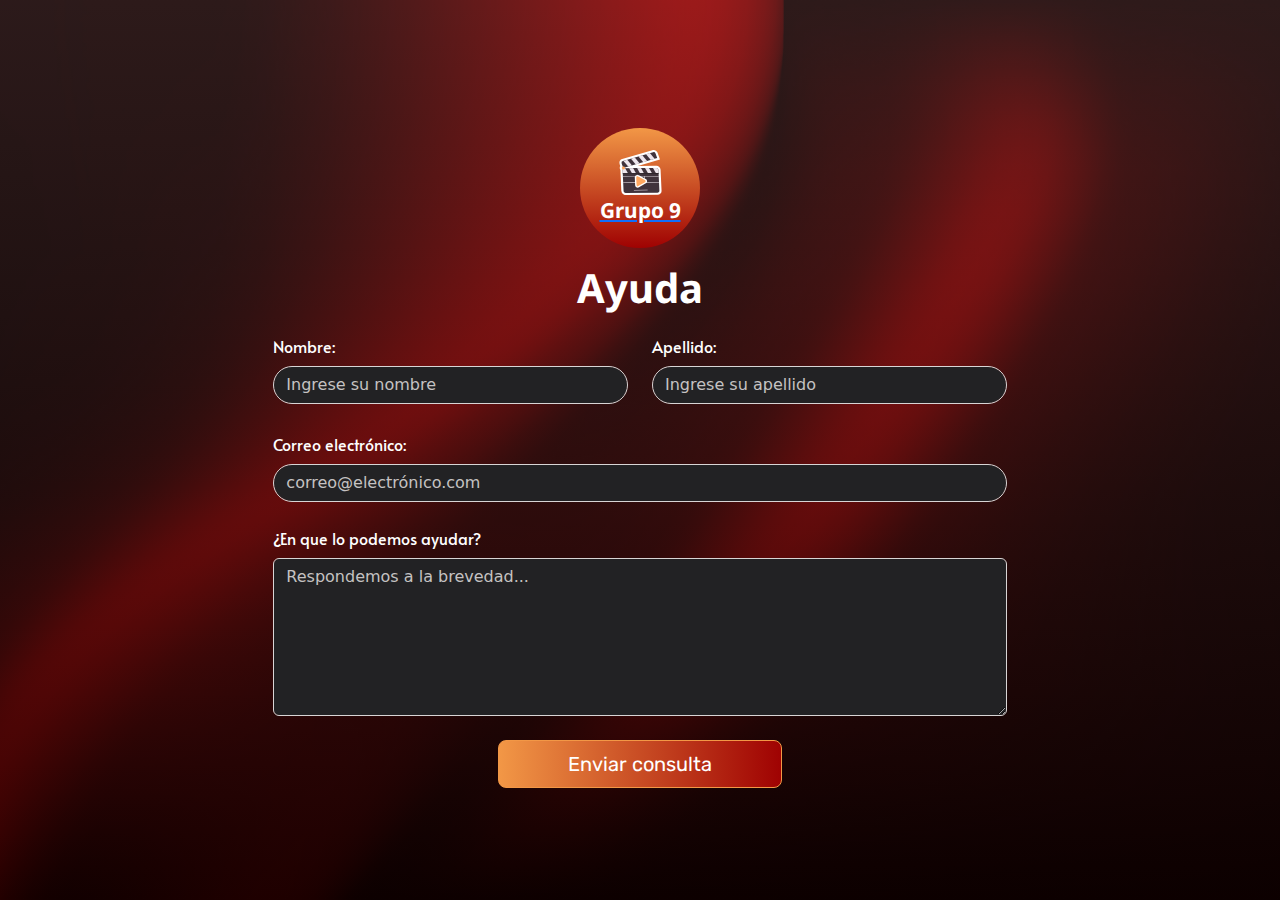
<file: ayuda.html>
<!DOCTYPE html>
<html lang="es">

<head>
    <meta charset="UTF-8">
    <meta name="viewport" content="width=device-width, initial-scale=1.0">
    <title>Ayuda</title>
    <link rel="icon" href="imagenes/logo.svg">
    <!-- Bootstrap -->
    <link href="https://cdn.jsdelivr.net/npm/bootstrap@5.3.3/dist/css/bootstrap.min.css" rel="stylesheet"
        integrity="sha384-QWTKZyjpPEjISv5WaRU9OFeRpok6YctnYmDr5pNlyT2bRjXh0JMhjY6hW+ALEwIH" crossorigin="anonymous">

    <!-- CSS propio-->
    <link rel="stylesheet" href="styles.css">
    <!-- Fonts -->
    <link rel="preconnect" href="https://fonts.googleapis.com">
    <link rel="preconnect" href="https://fonts.gstatic.com" crossorigin>
    <link href="https://fonts.googleapis.com/css2?family=Lilita+One&display=swap" rel="stylesheet">

    <link rel="preconnect" href="https://fonts.googleapis.com">
    <link rel="preconnect" href="https://fonts.gstatic.com" crossorigin>
    <link href="https://fonts.googleapis.com/css2?family=Alata&family=Alice&family=Lilita+One&display=swap"
        rel="stylesheet">

    <link rel="preconnect" href="https://fonts.googleapis.com">
    <link rel="preconnect" href="https://fonts.gstatic.com" crossorigin>
    <link
        href="https://fonts.googleapis.com/css2?family=Alata&family=Alice&family=Lilita+One&family=Yeseva+One&display=swap"
        rel="stylesheet">

</head>

<body class="fondo">
    <main>
        <section class="fondo">
            <div class="container-logo mt-3">
                <a href="index.html">
                    <img src="imagenes/logo.svg" alt="Logo">
                    <span class="home noto-font-bold">Grupo 9</span>
                </a>
            </div>

            <div class="content-form ps-2 pe-2 mt-3">
                <h1 class="text-center noto-font-bold">Ayuda</h1>
                <!--Formulario -->
                <div class="container">
                    <form class="needs-validation" novalidate>
                        <div class="row justify-content-center">
                            <div class="form-group col-sm-4 pb-4 pt-1">
                                <label for="firstName" class="form-label">Nombre:</label>
                                <input type="text" class="form-control" id="firstName" placeholder="Ingrese su nombre"
                                    value="" required>
                                <div class="invalid-feedback ">
                                    ¡Ingrese su nombre!
                                </div>
                            </div>
                            <div class="form-group col-sm-4 pb-4 pt-1">
                                <label for="lastName" class="form-label">Apellido:</label>
                                <input type="text" class="form-control" id="lastName" placeholder="Ingrese su apellido"
                                    value="" required>
                                <div class="invalid-feedback">
                                    ¡Ingrese su apellido!
                                </div>
                            </div>

                            <div class="form-group col-sm-8 pb-4 pt-1">
                                <label for="email" class="form-label">Correo electrónico:</label>
                                <input type="email" class="form-control" id="email"
                                    placeholder="correo@electrónico.com">
                                <div class="invalid-feedback">
                                    ¡Ingrese su correo electrónico!.
                                </div>
                            </div>

                            <div class="form-group col-sm-8 pb-4 ">
                                <label for="ayuda" class="form-label">¿En que lo podemos ayudar?</label>
                                <textarea class="form-control" id="ayuda" rows="6"
                                    placeholder="Respondemos a la brevedad..."></textarea>
                                <div class="invalid-feedback">
                                    ¡Ingrese su correo electrónico!.
                                </div>
                            </div>

                            <div class="row p-0 align-items-center justify-content-center">
                                <div class="col-sm-3 p-0">
                                    <button class="w-100 btn btn-primary btn-lg btn-outline-success"
                                        type="submit">Enviar
                                        consulta</button>
                                </div>
                            </div>
                        </div>
                    </form>
                </div>

            </div>



        </section>

    </main>

  

    <!-- Espacio para el javascript -->
    <script src="https://cdn.jsdelivr.net/npm/bootstrap@5.3.3/dist/js/bootstrap.bundle.min.js"
        integrity="sha384-YvpcrYf0tY3lHB60NNkmXc5s9fDVZLESaAA55NDzOxhy9GkcIdslK1eN7N6jIeHz"
        crossorigin="anonymous"></script>
</body>

</html>
</file>
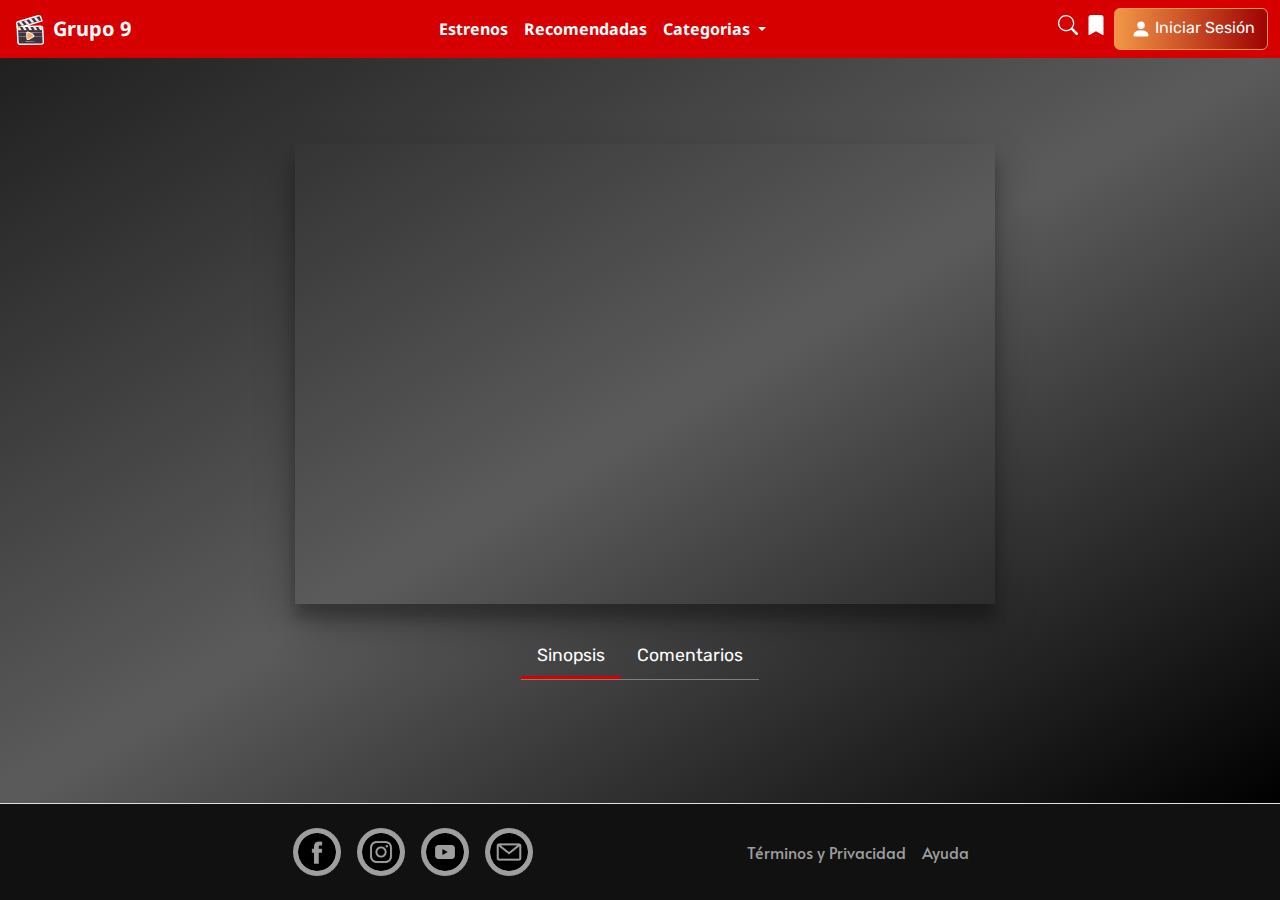
<file: pelicula.html>
<!DOCTYPE html>
<html lang="es">

<head>
    <meta charset="UTF-8">
    <meta name="viewport" content="width=device-width, initial-scale=1.0">
    <title>CAC - Movies</title>
    <link rel="icon" href="imagenes/logo.svg">
    <!-- Bootstrap -->
    <link href="https://cdn.jsdelivr.net/npm/bootstrap@5.3.3/dist/css/bootstrap.min.css" rel="stylesheet"
        integrity="sha384-QWTKZyjpPEjISv5WaRU9OFeRpok6YctnYmDr5pNlyT2bRjXh0JMhjY6hW+ALEwIH" crossorigin="anonymous">

    <!-- CSS propio-->
    <link rel="stylesheet" href="styles.css">
    <!-- Fonts -->
    <link rel="preconnect" href="https://fonts.googleapis.com">
    <link rel="preconnect" href="https://fonts.gstatic.com" crossorigin>
    <link href="https://fonts.googleapis.com/css2?family=Lilita+One&display=swap" rel="stylesheet">

    <link rel="preconnect" href="https://fonts.googleapis.com">
    <link rel="preconnect" href="https://fonts.gstatic.com" crossorigin>
    <link href="https://fonts.googleapis.com/css2?family=Alata&family=Alice&family=Lilita+One&display=swap"
        rel="stylesheet">

    <link rel="preconnect" href="https://fonts.googleapis.com">
    <link rel="preconnect" href="https://fonts.gstatic.com" crossorigin>
    <link
        href="https://fonts.googleapis.com/css2?family=Alata&family=Alice&family=Lilita+One&family=Yeseva+One&display=swap"
        rel="stylesheet">

</head>

<body>
    <header>

        <nav class="navbar navbar-expand-md bg-body-tertiary fixed-top">
            <div class="container-fluid noto-font-bold">
                <a class="navbar-brand" href="index.html">
                    <img src="imagenes/logo.svg" alt="Logo" width="36" height="30"
                        class="d-inline-block align-text-top">
                    <span class="nav-title">Grupo 9</span>
                </a>
                <!-- iconos para mostrar en mobile -->
                <div class="d-flex nav-mobile">
                    <div class="fs-5 me-2 ">
                        <a href="index.html#busqueda">
                            <svg xmlns="http://www.w3.org/2000/svg" fill="currentColor" class="bi bi-search nav-icon"
                                viewBox="0 0 16 16">
                                <path
                                    d="M11.742 10.344a6.5 6.5 0 1 0-1.397 1.398h-.001q.044.06.098.115l3.85 3.85a1 1 0 0 0 1.415-1.414l-3.85-3.85a1 1 0 0 0-.115-.1zM12 6.5a5.5 5.5 0 1 1-11 0 5.5 5.5 0 0 1 11 0">
                                </path>
                            </svg>
                        </a>
                    </div>
                    <div class="fs-5 me-2 ">
                        <svg xmlns="http://www.w3.org/2000/svg" fill="currentColor" class="bi bi-bookmark-fill nav-icon"
                            viewBox="0 0 16 16">
                            <path
                                d="M2 2v13.5a.5.5 0 0 0 .74.439L8 13.069l5.26 2.87A.5.5 0 0 0 14 15.5V2a2 2 0 0 0-2-2H4a2 2 0 0 0-2 2">
                            </path>
                        </svg>

                    </div>
                    <div class="fs-5 me-2 ">
                        <a href="#" data-bs-toggle="modal" data-bs-target="#login" id="icon-login">
                            <svg xmlns="http://www.w3.org/2000/svg" fill="currentColor"
                                class="bi bi-person-fill nav-icon m-1" viewBox="0 0 16 16">
                                <path d="M3 14s-1 0-1-1 1-4 6-4 6 3 6 4-1 1-1 1zm5-6a3 3 0 1 0 0-6 3 3 0 0 0 0 6" />
                            </svg>
                        </a>
                    </div>
                </div>
                <button class="navbar-toggler" type="button" data-bs-toggle="collapse"
                    data-bs-target="#navbarSupportedContent" aria-controls="navbarSupportedContent"
                    aria-expanded="false" aria-label="Toggle navigation">
                    <span class="navbar-toggler-icon"></span>
                </button>


                <div class="collapse navbar-collapse" id="navbarSupportedContent">
                    <ul class="navbar-nav m-auto mb-2 mb-lg-0">
                        <li class="nav-item">
                            <a class="nav-link" href="index.html#estrenos">Estrenos</a>
                        </li>
                        <li class="nav-item">
                            <a class="nav-link" href="index.html#recomendadas">Recomendadas</a>
                        </li>
                        <li class="nav-item dropdown">
                            <a class="nav-link dropdown-toggle" href="#" role="button" data-bs-toggle="dropdown"
                                aria-expanded="false">
                                Categorias
                            </a>
                            <ul class="dropdown-menu">
                                <li><a class="dropdown-item" href="index.html#series">Series</a></li>
                                <li><a class="dropdown-item" href="index.html#peliculas">Peliculas</a></li>
                            </ul>
                        </li>
                    </ul>
                </div>

                <!-- iconos para mostrar en desktop -->
                <div class="d-flex nav-desktop">
                    <div class="fs-5 me-2 ">
                        <a href="index.html#busqueda">
                            <svg xmlns="http://www.w3.org/2000/svg" fill="currentColor"
                                class="bi bi-search nav-icon btn-search" viewBox="0 0 16 16">
                                <path
                                    d="M11.742 10.344a6.5 6.5 0 1 0-1.397 1.398h-.001q.044.06.098.115l3.85 3.85a1 1 0 0 0 1.415-1.414l-3.85-3.85a1 1 0 0 0-.115-.1zM12 6.5a5.5 5.5 0 1 1-11 0 5.5 5.5 0 0 1 11 0">
                                </path>
                            </svg>
                        </a>
                    </div>
                    <div class="fs-5 me-2 ">
                        <svg xmlns="http://www.w3.org/2000/svg" fill="currentColor" class="bi bi-bookmark-fill nav-icon"
                            viewBox="0 0 16 16">
                            <path
                                d="M2 2v13.5a.5.5 0 0 0 .74.439L8 13.069l5.26 2.87A.5.5 0 0 0 14 15.5V2a2 2 0 0 0-2-2H4a2 2 0 0 0-2 2">
                            </path>
                        </svg>

                    </div>

                    <!-- Button trigger modal -->
                    <button class="btn btn-outline-success nav-btn" id="btn-login" type="button" data-bs-toggle="modal"
                        data-bs-target="#login"> <svg xmlns="http://www.w3.org/2000/svg" fill="currentColor"
                            class="bi bi-person-fill nav-icon m-1" viewBox="0 0 16 16">
                            <path d="M3 14s-1 0-1-1 1-4 6-4 6 3 6 4-1 1-1 1zm5-6a3 3 0 1 0 0-6 3 3 0 0 0 0 6" />
                        </svg>Iniciar Sesión</button>

                </div>

            </div>
        </nav>
        <!-- Modal -->
        <div class="modal fade" id="login" tabindex="-1" aria-labelledby="login" aria-hidden="true">
            <div class="modal-dialog modal-dialog-centered">
                <div class="modal-content">
                    <div class="modal-header">
                        <button type="button" class="btn-close" data-bs-dismiss="modal" aria-label="Close"></button>
                    </div>
                    <div class="modal-body ">

                        <h1 class="modal-title text-center mb-3" id="login">¡Bienvenido!</h1>
                        <form class="row g-3">
                            <div class="mb-3">
                                <label for="email" class="form-label">Correo electrónico</label>
                                <input type="email" class="form-control" id="email" required>

                            </div>
                            <div class="mb-3">
                                <label for="password" class="form-label">Contraseña</label>
                                <input type="password" id="password" class="form-control" required>
                            </div>
                            <div class="modal-footer-btn">
                                <button type="submit" class="btn btn-outline-success btn-modal">Entrar</button>
                                <span>¿Eres nuevo? <a href="registrarse.html"><strong>Crea tu
                                            cuenta</strong></a></span>
                            </div>
                        </form>
                    </div>

                </div>
            </div>
        </div>
    </header>

    <main>
        <section class="d-flex justify-content-center align-items-center mt-5 movie">
            <div class="container-movie">
                <div class="container-movie-data">
                    <div class="container-movie-title">
                        <h1 class="noto-font-bold" data-title></h1>
                        <span class="card-icon icon-star" data-rated>
                        </span>
                    </div>

                    <div class="container-badges mb-2" data-genres></div>

                    <span class="card-icon rubik-font-regular" data-info></span>

                    <div class="container-trailer">

                        <iframe src="https://www.youtube.com/embed/ng_b2_nulsc?si=kyB7SHe-xa4W85XX"
                            title="YouTube video player" frameborder="0"
                            allow="accelerometer; autoplay; clipboard-write; encrypted-media; gyroscope; picture-in-picture; web-share"
                            referrerpolicy="strict-origin-when-cross-origin" allowfullscreen></iframe>

                    </div>


                </div>

                <div class="container-multimedia">

                    <figure class="figure" data-image></figure>

                    <div class="container-trailer">

                        <iframe width="560" height="315"
                            src="https://www.youtube.com/embed/ng_b2_nulsc?si=kyB7SHe-xa4W85XX"
                            title="YouTube video player" frameborder="0"
                            allow="accelerometer; autoplay; clipboard-write; encrypted-media; gyroscope; picture-in-picture; web-share"
                            referrerpolicy="strict-origin-when-cross-origin" allowfullscreen></iframe>

                    </div>

                </div>


                <div class="container-movie-description">
                    <ul class="nav nav-pills mb-3 container-tab rubik-font-regular" id="pills-tab" role="tablist">
                        <li class="nav-item" role="presentation">
                            <a class="nav-link active" id="pills-home-tab" data-bs-toggle="pill"
                                data-bs-target="#pills-home" role="tab" aria-controls="pills-home"
                                aria-selected="true">Sinopsis</a>
                        </li>
                        <li class="nav-item" role="presentation">
                            <a class="nav-link" id="pills-profile-tab" data-bs-toggle="pill"
                                data-bs-target="#pills-profile" type="button" role="tab" aria-controls="pills-profile"
                                aria-selected="false">Comentarios</a>
                        </li>

                    </ul>
                    <div class="tab-content rubik-font-regular" id="pills-tabContent">
                        <div class="tab-pane fade show active" id="pills-home" role="tabpanel"
                            aria-labelledby="pills-home-tab" tabindex="0">
                            <div class="img-detail">
                                <img class="img-fluid rounded img-mobile" alt="Alienoid" data-image2>
                                <span class="p-2 " data-overview></span>

                            </div>
                        </div>
                        <div class="tab-pane fade comment" id="pills-profile" role="tabpanel"
                            aria-labelledby="pills-profile-tab" tabindex="0">

                            <form action="">

                                <div class="form-group pt-1 container-comment-input">
                                    <textarea class="form-control input-comment" id="comment" rows="2"
                                        placeholder="Escribe un comentario..."></textarea>
                                    <button type="submit" class="btn-outline-success btn-comment"><svg
                                            xmlns="http://www.w3.org/2000/svg" width="16" height="16"
                                            fill="currentColor" class="bi bi-send" viewBox="0 0 16 16">
                                            <path
                                                d="M15.854.146a.5.5 0 0 1 .11.54l-5.819 14.547a.75.75 0 0 1-1.329.124l-3.178-4.995L.643 7.184a.75.75 0 0 1 .124-1.33L15.314.037a.5.5 0 0 1 .54.11ZM6.636 10.07l2.761 4.338L14.13 2.576zm6.787-8.201L1.591 6.602l4.339 2.76z" />
                                        </svg></button>

                                </div>
                            </form>

                            <div class="container-comment">

                                <div class="container-comment-avatar">
                                    <div class="fs-5 me-2 d-flex justify-content-center align-items-center avatar">
                                        <svg xmlns="http://www.w3.org/2000/svg" fill="currentColor"
                                            class="bi bi-person-fill icon-avatar" viewBox="0 0 16 16">
                                            <path
                                                d="M3 14s-1 0-1-1 1-4 6-4 6 3 6 4-1 1-1 1zm5-6a3 3 0 1 0 0-6 3 3 0 0 0 0 6" />
                                        </svg>
                                    </div>
                                    <div class="avatar-data">
                                        <h5>user1</h5>
                                        <span>9 abril 2024</span>
                                    </div>

                                </div>
                                <div class="container-comment-text">
                                    Lorem ipsum dolor sit amet consectetur adipisicing elit. At id ab odio vero
                                    laudantium explicabo, officiis ullam sunt animi molestiae ad earum, maiores
                                    sapiente aperiam! Aliquam, vero! Laborum, delectus ducimus.

                                </div>

                            </div>

                            <div class="container-comment">

                                <div class="container-comment-avatar">
                                    <div class="fs-5 me-2 d-flex justify-content-center align-items-center avatar">
                                        <svg xmlns="http://www.w3.org/2000/svg" fill="currentColor"
                                            class="bi bi-person-fill icon-avatar" viewBox="0 0 16 16">
                                            <path
                                                d="M3 14s-1 0-1-1 1-4 6-4 6 3 6 4-1 1-1 1zm5-6a3 3 0 1 0 0-6 3 3 0 0 0 0 6" />
                                        </svg>
                                    </div>
                                    <div class="avatar-data">
                                        <h5>lu23</h5>
                                        <span>1 abril 2024</span>
                                    </div>

                                </div>
                                <div class="container-comment-text">
                                    Lorem ipsum dolor sit amet consectetur adipisicing elit. At id ab odio vero
                                    laudantium explicabo, officiis ullam sunt animi molestiae ad earum, maiores
                                    sapiente aperiam! Aliquam, vero! Laborum, delectus ducimus.

                                </div>

                            </div>

                            <div class="container-comment">

                                <div class="container-comment-avatar">
                                    <div class="fs-5 me-2 d-flex justify-content-center align-items-center avatar">
                                        <svg xmlns="http://www.w3.org/2000/svg" fill="currentColor"
                                            class="bi bi-person-fill icon-avatar" viewBox="0 0 16 16">
                                            <path
                                                d="M3 14s-1 0-1-1 1-4 6-4 6 3 6 4-1 1-1 1zm5-6a3 3 0 1 0 0-6 3 3 0 0 0 0 6" />
                                        </svg>
                                    </div>
                                    <div class="avatar-data">
                                        <h5>ale_56</h5>
                                        <span>18 marzo 2024</span>
                                    </div>

                                </div>
                                <div class="container-comment-text">
                                    Lorem ipsum dolor sit amet consectetur adipisicing elit. At id ab odio vero
                                    laudantium explicabo, officiis ullam sunt animi molestiae ad earum, maiores
                                    sapiente aperiam! Aliquam, vero! Laborum, delectus ducimus.
                                    Lorem ipsum dolor sit amet consectetur adipisicing elit. Sint voluptates nobis
                                    dolores repudiandae fugiat fuga rerum est deserunt cumque suscipit, molestiae
                                    fugit vel aliquid iste, ab adipisci aperiam alias sit.
                                </div>

                            </div>


                        </div>

                    </div>
                </div>

            </div>


            <!-- 
            <div class="container-movie">
                
                <div>

                   
                    </div>
                    
                </div>


                
            </div> -->

        </section>



        <footer class="py-2 d-flex justify-content-around align-items-center border-top pt-4 pb-4">
            <ul class="nav col-md-4 d-flex flex-nowrap justify-content-end list-unstyled">
                <li>
                    <a href="https://facebook.com" title="facebook">
                        <img src="imagenes/iconos/facebook.png" alt="logo facebook">
                    </a>
                </li>
                <li class="ms-3">
                    <a href="https://instagram.com" title="instagram">
                        <img src="imagenes/iconos/instagram.png" alt="logo instagram">
                    </a>
                </li>
                <li class="ms-3">
                    <a href="https://youtube.com" title="youtube">
                        <img src="imagenes/iconos/youtube.png" alt="logo youtube">
                    </a>
                </li>
                <li class="ms-3">
                    <a href="mailto:info@gmail.com">
                        <img src="imagenes/iconos/email.png" alt="logo correo">
                    </a>
                </li>
            </ul>

            <div class="col-md-4 d-flex justify-content-start">
                <a class="text-decoration-none" href="terminos_y_privacidad.html">Términos y
                    Privacidad</a>
                <a class="ms-3 text-decoration-none" href="ayuda.html">Ayuda</a>
            </div>
        </footer>


    </main>

    <!-- Espacio para el javascript -->
    <script src="https://cdn.jsdelivr.net/npm/bootstrap@5.3.3/dist/js/bootstrap.bundle.min.js"
        integrity="sha384-YvpcrYf0tY3lHB60NNkmXc5s9fDVZLESaAA55NDzOxhy9GkcIdslK1eN7N6jIeHz"
        crossorigin="anonymous"></script>
    <script src="js/showMovie.js"></script>
</body>

</html>
</file>
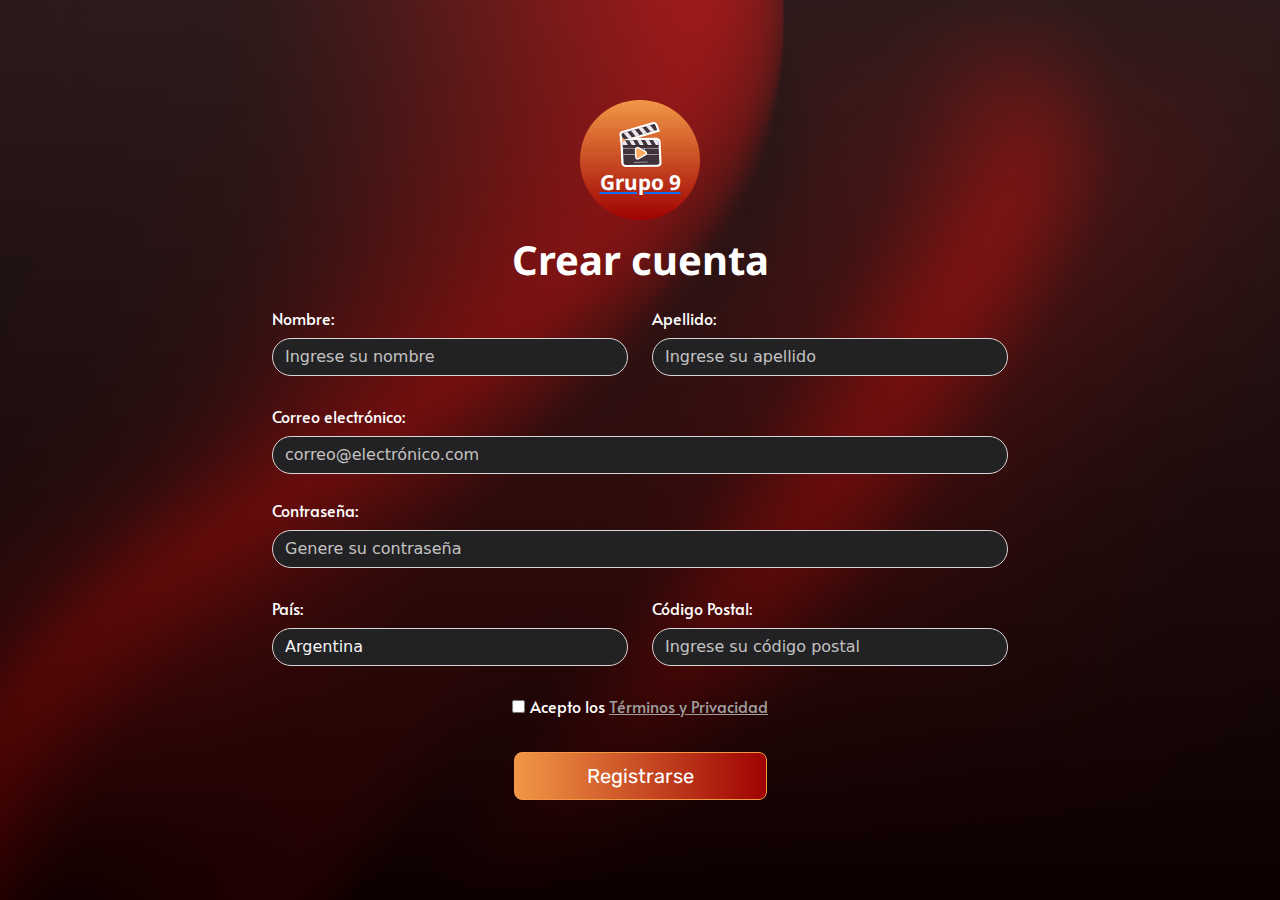
<file: registrarse.html>
<!DOCTYPE html>
<html lang="es">

<head>
    <meta charset="UTF-8">
    <meta name="viewport" content="width=device-width, initial-scale=1.0">
    <title>Registro</title>
    <link rel="icon" href="imagenes/logo.svg">
    <!-- Bootstrap -->
    <link href="https://cdn.jsdelivr.net/npm/bootstrap@5.3.3/dist/css/bootstrap.min.css" rel="stylesheet"
        integrity="sha384-QWTKZyjpPEjISv5WaRU9OFeRpok6YctnYmDr5pNlyT2bRjXh0JMhjY6hW+ALEwIH" crossorigin="anonymous">

    <!-- CSS propio-->
    <link rel="stylesheet" href="styles.css">
    <!-- Fonts -->
    <link rel="preconnect" href="https://fonts.googleapis.com">
    <link rel="preconnect" href="https://fonts.gstatic.com" crossorigin>
    <link href="https://fonts.googleapis.com/css2?family=Lilita+One&display=swap" rel="stylesheet">

    <link rel="preconnect" href="https://fonts.googleapis.com">
    <link rel="preconnect" href="https://fonts.gstatic.com" crossorigin>
    <link href="https://fonts.googleapis.com/css2?family=Alata&family=Alice&family=Lilita+One&display=swap"
        rel="stylesheet">

    <link rel="preconnect" href="https://fonts.googleapis.com">
    <link rel="preconnect" href="https://fonts.gstatic.com" crossorigin>
    <link
        href="https://fonts.googleapis.com/css2?family=Alata&family=Alice&family=Lilita+One&family=Yeseva+One&display=swap"
        rel="stylesheet">

</head>

<body>
    <main>
        <section class="fondo">
            <div class="container-logo mt-3">
                <a href="index.html" >
                    <img src="imagenes/logo.svg" alt="Logo">
                    <span class="home noto-font-bold">Grupo 9</span>
                </a>
            </div>

            <div class="content-form ps-2 pe-2 mt-3">
                <h1 class="text-center noto-font-bold">Crear cuenta</h1>
                 <!--Formulario -->
            <div class="container">
                <form class="needs-validation" novalidate>
                    <div class="row justify-content-center">
                        <div class="form-group col-sm-4 pb-4 pt-1">
                            <label for="firstName" class="form-label">Nombre:</label>
                            <input type="text" class="form-control" id="firstName" placeholder="Ingrese su nombre"
                                value="" required>
                            <div class="invalid-feedback ">
                                ¡Ingrese su nombre!
                            </div>
                        </div>
                        <div class="form-group col-sm-4 pb-4 pt-1">
                            <label for="lastName" class="form-label">Apellido:</label>
                            <input type="text" class="form-control" id="lastName" placeholder="Ingrese su apellido"
                                value="" required>
                            <div class="invalid-feedback">
                                ¡Ingrese su apellido!
                            </div>
                        </div>

                        <div class="form-group col-sm-8 pb-4 pt-1">
                            <label for="email" class="form-label">Correo electrónico:</label>
                            <input type="email" class="form-control" id="email" placeholder="correo@electrónico.com">
                            <div class="invalid-feedback">
                                ¡Ingrese su correo electrónico!.
                            </div>
                        </div>

                        <div class="form-group col-sm-8 pb-4">
                            <label for="contraseña" class="form-label">Contraseña:</label>
                            <input type="password" class="form-control" id="contraseña"
                                placeholder="Genere su contraseña">
                            <div class="invalid-feedback">
                                ¡Genere su contraseña!
                            </div>
                        </div>

                        <div class="row p-0 align-items-center justify-content-center">
                            <div class="col-sm-4 pb-4 pt-1">
                                <label for="pais" class="form-label">País:</label>
                                <select class="custom-select d-block w-100 form-control" id="pais" required>
                                    <option value="">Seleccione su pais...</option>
                                    <option value="AF">Afganistán</option>
                                    <option value="AL">Albania</option>
                                    <option value="DE">Alemania</option>
                                    <option value="AD">Andorra</option>
                                    <option value="AO">Angola</option>
                                    <option value="AI">Anguilla</option>
                                    <option value="AQ">Antártida</option>
                                    <option value="AG">Antigua y Barbuda</option>
                                    <option value="AN">Antillas Holandesas</option>
                                    <option value="SA">Arabia Saudí</option>
                                    <option value="DZ">Argelia</option>
                                    <option value="AR" selected>Argentina</option>
                                    <option value="AM">Armenia</option>
                                    <option value="AW">Aruba</option>
                                    <option value="AU">Australia</option>
                                    <option value="AT">Austria</option>
                                    <option value="AZ">Azerbaiyán</option>
                                    <option value="BS">Bahamas</option>
                                    <option value="BH">Bahrein</option>
                                    <option value="BD">Bangladesh</option>
                                    <option value="BB">Barbados</option>
                                    <option value="BE">Bélgica</option>
                                    <option value="BZ">Belice</option>
                                </select>
                                <div class="invalid-feedback">
                                    ¡Seleccione su país!
                                </div>
                            </div>
                            <div class="col-sm-4 pb-4 pt-1">
                                <label for="cp" class="form-label">Código Postal:</label>
                                <input type="text" class="form-control" id="cp" placeholder="Ingrese su código postal"
                                    required>
                                <div class="invalid-feedback">
                                    ¡Ingrese su código postal!
                                </div>
                            </div>
                        </div>

                        <div class="terminos pb-3 pt-1 text-center">
                            <input type="checkbox" id="terms">
                            <label for="terms">Acepto los <a href="terminos_y_privacidad.html" target="_blank"
                                    rel="noopener noreferrer"><u>Términos y Privacidad</u></a></label>
                        </div>

                        <div class="col-sm-3 p-3">
                            <button class="w-100 btn btn-primary btn-lg btn-outline-success"
                                type="submit">Registrarse</button>
                        </div>
                    </div>
                </form>
            </div>

            </div>
            

           
        </section>

    </main>

    <!-- Espacio para el javascript -->
    <script src="https://cdn.jsdelivr.net/npm/bootstrap@5.3.3/dist/js/bootstrap.bundle.min.js"
        integrity="sha384-YvpcrYf0tY3lHB60NNkmXc5s9fDVZLESaAA55NDzOxhy9GkcIdslK1eN7N6jIeHz"
        crossorigin="anonymous"></script>
</body>

</html>
</file>
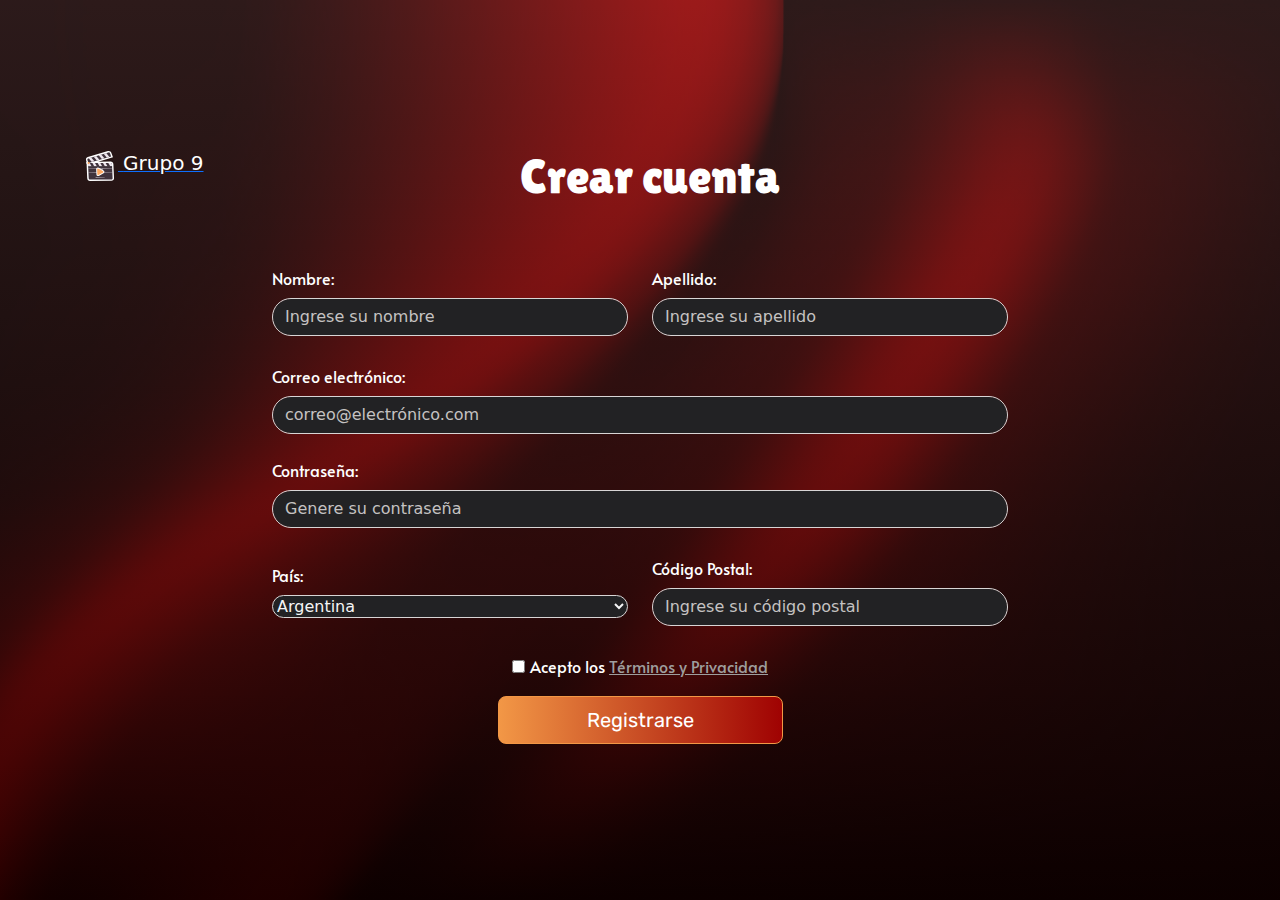
<file: registrarse1.html>
<!DOCTYPE html>
<html lang="es">

<head>
    <meta charset="UTF-8">
    <meta name="viewport" content="width=device-width, initial-scale=1.0">
    <title>Registro</title>
    <link rel="icon" href="imagenes/logo.svg">
    <!-- Bootstrap -->
    <link href="https://cdn.jsdelivr.net/npm/bootstrap@5.3.3/dist/css/bootstrap.min.css" rel="stylesheet"
        integrity="sha384-QWTKZyjpPEjISv5WaRU9OFeRpok6YctnYmDr5pNlyT2bRjXh0JMhjY6hW+ALEwIH" crossorigin="anonymous">

    <!-- CSS propio-->
    <link rel="stylesheet" href="styles.css">
    <!-- Fonts -->
    <link rel="preconnect" href="https://fonts.googleapis.com">
    <link rel="preconnect" href="https://fonts.gstatic.com" crossorigin>
    <link href="https://fonts.googleapis.com/css2?family=Lilita+One&display=swap" rel="stylesheet">

    <link rel="preconnect" href="https://fonts.googleapis.com">
    <link rel="preconnect" href="https://fonts.gstatic.com" crossorigin>
    <link href="https://fonts.googleapis.com/css2?family=Alata&family=Alice&family=Lilita+One&display=swap"
        rel="stylesheet">

    <link rel="preconnect" href="https://fonts.googleapis.com">
    <link rel="preconnect" href="https://fonts.gstatic.com" crossorigin>
    <link
        href="https://fonts.googleapis.com/css2?family=Alata&family=Alice&family=Lilita+One&family=Yeseva+One&display=swap"
        rel="stylesheet">

</head>

<body class="fondo">
    <main>
        <section>
            <div class="container-xxl m-0">
                <div class="row justify-content-between">
                    <div class="col-sm-3 pt-2">
                        <a href="index.html">
                            <img src="imagenes/logo.svg" alt="Logo" width="36" height="30">
                            <span class="home">Grupo 9</span>
                        </a>
                    </div>
                    <div class="col-sm-auto pt-2">
                        <h1 class="title text-center">Crear cuenta</h1>
                    </div>
                    <div class="col-sm-3"></div>
                </div>
            </div>


            <!--Formulario -->
            <div class="container py-3 pt-5">
                <form class="needs-validation" novalidate>
                    <div class="row justify-content-center">
                        <div class="form-group col-sm-4 pb-4 pt-1">
                            <label for="firstName" class="form-label">Nombre:</label>
                            <input type="text" class="form-control" id="firstName" placeholder="Ingrese su nombre"
                                value="" required>
                            <div class="invalid-feedback ">
                                ¡Ingrese su nombre!
                            </div>
                        </div>
                        <div class="form-group col-sm-4 pb-4 pt-1">
                            <label for="lastName" class="form-label">Apellido:</label>
                            <input type="text" class="form-control" id="lastName" placeholder="Ingrese su apellido"
                                value="" required>
                            <div class="invalid-feedback">
                                ¡Ingrese su apellido!
                            </div>
                        </div>

                        <div class="form-group col-sm-8 pb-4 pt-1">
                            <label for="email" class="form-label">Correo electrónico:</label>
                            <input type="email" class="form-control" id="email" placeholder="correo@electrónico.com">
                            <div class="invalid-feedback">
                                ¡Ingrese su correo electrónico!.
                            </div>
                        </div>

                        <div class="form-group col-sm-8 pb-4">
                            <label for="contraseña" class="form-label">Contraseña:</label>
                            <input type="password" class="form-control" id="contraseña"
                                placeholder="Genere su contraseña">
                            <div class="invalid-feedback">
                                ¡Genere su contraseña!
                            </div>
                        </div>

                        <div class="row p-0 align-items-center justify-content-center">
                            <div class="col-sm-4 pb-4 pt-1">
                                <label for="pais" class="form-label">País:</label>
                                <select class="custom-select d-block w-100" id="pais" required>
                                    <option value="">Seleccione su pais...</option>
                                    <option value="AF">Afganistán</option>
                                    <option value="AL">Albania</option>
                                    <option value="DE">Alemania</option>
                                    <option value="AD">Andorra</option>
                                    <option value="AO">Angola</option>
                                    <option value="AI">Anguilla</option>
                                    <option value="AQ">Antártida</option>
                                    <option value="AG">Antigua y Barbuda</option>
                                    <option value="AN">Antillas Holandesas</option>
                                    <option value="SA">Arabia Saudí</option>
                                    <option value="DZ">Argelia</option>
                                    <option value="AR" selected>Argentina</option>
                                    <option value="AM">Armenia</option>
                                    <option value="AW">Aruba</option>
                                    <option value="AU">Australia</option>
                                    <option value="AT">Austria</option>
                                    <option value="AZ">Azerbaiyán</option>
                                    <option value="BS">Bahamas</option>
                                    <option value="BH">Bahrein</option>
                                    <option value="BD">Bangladesh</option>
                                    <option value="BB">Barbados</option>
                                    <option value="BE">Bélgica</option>
                                    <option value="BZ">Belice</option>
                                </select>
                                <div class="invalid-feedback">
                                    ¡Seleccione su país!
                                </div>
                            </div>
                            <div class="col-sm-4 pb-4 pt-1">
                                <label for="cp" class="form-label">Código Postal:</label>
                                <input type="text" class="form-control" id="cp" placeholder="Ingrese su código postal"
                                    required>
                                <div class="invalid-feedback">
                                    ¡Ingrese su código postal!
                                </div>
                            </div>
                        </div>

                        <div class="terminos pb-3 pt-1 text-center">
                            <input type="checkbox" id="terms">
                            <label for="terms">Acepto los <a href="terminos_y_privacidad.html" target="_blank"
                                    rel="noopener noreferrer"><u>Términos y Privacidad</u></a></label>
                        </div>

                        <div class="col-sm-3 p-0">
                            <button class="w-100 btn btn-primary btn-lg btn-outline-success"
                                type="submit">Registrarse</button>
                        </div>
                    </div>
                </form>
            </div>
        </section>

    </main>

    <!-- Espacio para el javascript -->
    <script src="https://cdn.jsdelivr.net/npm/bootstrap@5.3.3/dist/js/bootstrap.bundle.min.js"
        integrity="sha384-YvpcrYf0tY3lHB60NNkmXc5s9fDVZLESaAA55NDzOxhy9GkcIdslK1eN7N6jIeHz"
        crossorigin="anonymous"></script>
</body>

</html>
</file>
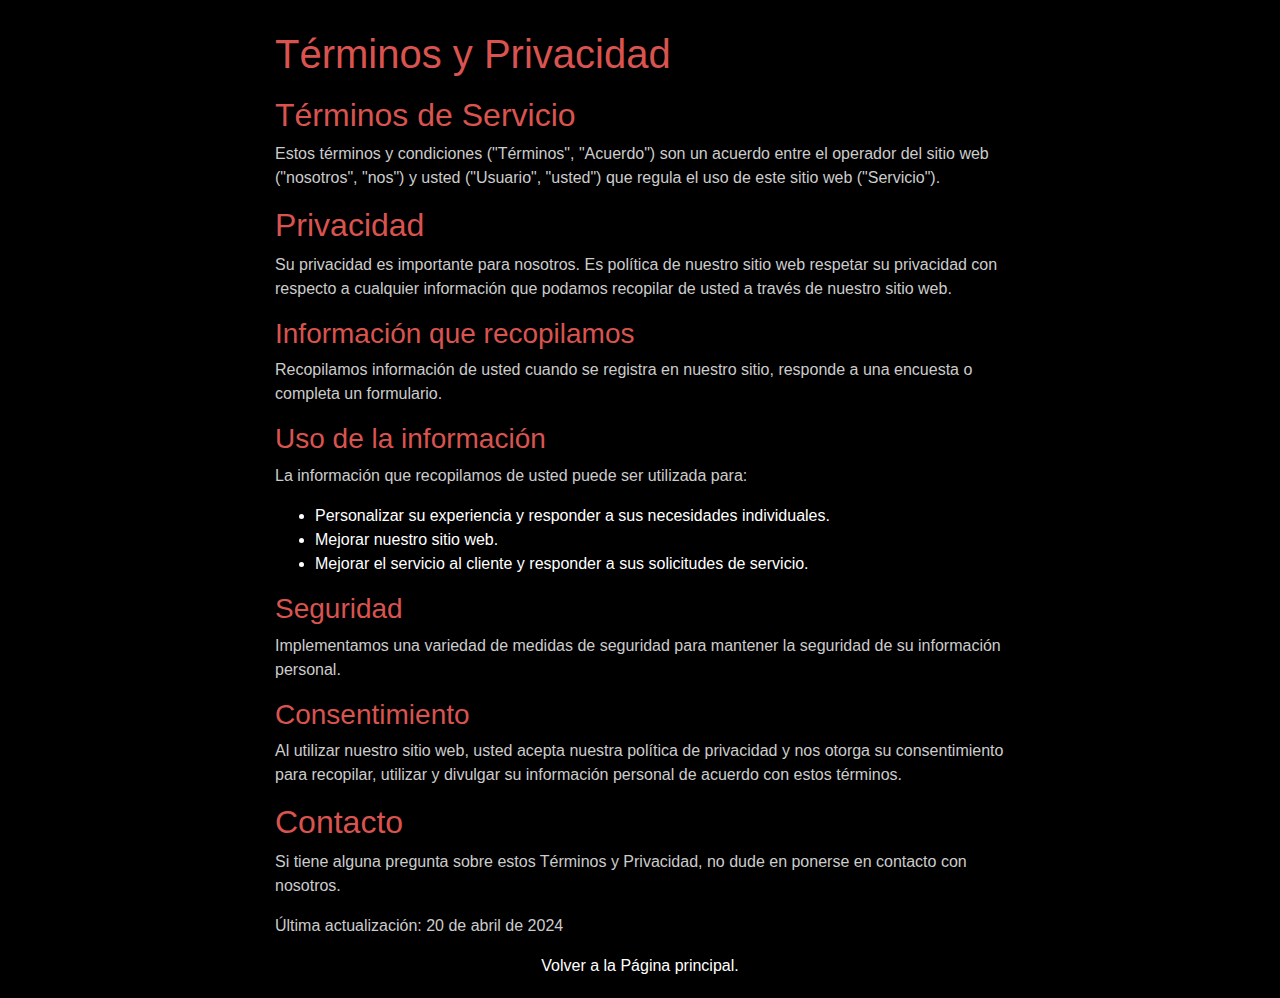
<file: terminos_y_privacidad.html>
<!DOCTYPE html>
<html lang="es">

<head>
  <meta charset="UTF-8">
  <meta name="viewport" content="width=device-width, initial-scale=1.0">
  <title>Términos y Privacidad</title>
  <link rel="icon" href="imagenes/logo.svg">
  <!-- Bootstrap CSS -->
  <link href="https://stackpath.bootstrapcdn.com/bootstrap/4.5.2/css/bootstrap.min.css" rel="stylesheet">
  <!-- CSS propio-->
  <link rel="stylesheet" href="styles/terminos_y_privacidad.css">
</head>

<body>
  <div class="container">
    <div class="row">
      <div class="col-md-8 offset-md-2">
        <h1 class="sticky-top">Términos y Privacidad</h1>
        <h2>Términos de Servicio</h2>
        <p>Estos términos y condiciones ("Términos", "Acuerdo") son un acuerdo entre el operador del sitio web
          ("nosotros", "nos") y usted ("Usuario", "usted") que regula el uso de este sitio web ("Servicio").</p>
        <h2>Privacidad</h2>
        <p>Su privacidad es importante para nosotros. Es política de nuestro sitio web respetar su privacidad con
          respecto a cualquier información que podamos recopilar de usted a través de nuestro sitio web.</p>
        <h3>Información que recopilamos</h3>
        <p>Recopilamos información de usted cuando se registra en nuestro sitio, responde a una encuesta o completa un
          formulario.</p>
        <h3>Uso de la información</h3>
        <p>La información que recopilamos de usted puede ser utilizada para:</p>
        <ul>
          <li>Personalizar su experiencia y responder a sus necesidades individuales.</li>
          <li>Mejorar nuestro sitio web.</li>
          <li>Mejorar el servicio al cliente y responder a sus solicitudes de servicio.</li>

        </ul>
        <h3>Seguridad</h3>
        <p>Implementamos una variedad de medidas de seguridad para mantener la seguridad de su información personal.</p>
        <h3>Consentimiento</h3>
        <p>Al utilizar nuestro sitio web, usted acepta nuestra política de privacidad y nos otorga su consentimiento
          para recopilar, utilizar y divulgar su información personal de acuerdo con estos términos.</p>
        <h2>Contacto</h2>
        <p>Si tiene alguna pregunta sobre estos Términos y Privacidad, no dude en ponerse en contacto con nosotros.</p>
        <p>Última actualización: 20 de abril de 2024</p>
      </div>
    </div>
  </div>
  <a href="index.html">Volver a la Página principal.</a>
</body>

</html>
</file>
<file: styles.css>
@import url("styles/menu.css");
@import url("styles/home.css");
@import url("styles/busqueda.css");
@import url("styles/estrenos.css");
@import url("styles/peliculas.css");
@import url("styles/login.css");
@import url("styles/footer.css");
@import url("styles/formularios.css");
@import url("styles/pelicula.css");
@import url("styles/recomendadas.css");
@import url("styles/favoritos.css");
@import url("styles/serie.css");

:root {
    --col-de-nav: #d60000;
    /* --col-de-btn1: #830d3a; */
    --col-de-btn: #f29746;
    --col-de-btn1: #f29746;
    --col-de-btn2:  #e23d75;
    --col-de-btn3:  #9f0202;
    --col-de-icon-hover: #6e1e2fc7;
    --col-de-fondo: #111111;
    --col-de-input:#FFAD6A;
    --col-de-link:#a3484f;
}

body {
    background-color: var(--col-de-fondo);
}

.bg-body-tertiary {
    background-color: var(--col-de-nav) !important;
}

/* Botones */
.btn-outline-success {
    background-color: var(--col-de-btn);
    background: linear-gradient(to right, var(--col-de-btn2) 0%, var(--col-de-btn1) 0%, var(--col-de-btn3) 100%);
    color: #fff;
    border: 1px solid var(--col-de-btn);
    white-space: nowrap;

    font-family: "Rubik", sans-serif;
    font-optical-sizing: auto;
    font-weight: 400;
    font-style: normal;
   
}



.btn-outline-success:hover {
    background: var(--col-de-btn-hover) !important;
    border: 1px solid #f5f5f5;
    box-shadow: rgba(0, 0, 0, 0.24) 0px 3px 8px;
}

/* titulos secciones */

.title {
    font-size: 1.7rem;
    font-family: "Lilita One", sans-serif;
    font-weight: 400;
    color: #fff;
    font-style: normal;
    margin-left: 20px
}

/* inputs */
input:focus,
textarea:focus{
    border:2px solid var(--col-de-input) !important;
    box-shadow: none !important;
}

input,select{
    background-color: #222224 !important;
    border-radius: 50px !important;
    border:1px solid #d8d5d5 !important;
    color: #f5f5f5ff !important;
}

input::placeholder,
textarea::placeholder {
    color: rgb(197, 194, 194) !important;
}

/* label */
label{
    font-size: 1rem;
  font-family: "Alata", sans-serif;
  font-weight: 400;
}



/* For Tablets:*/
@media only screen and (min-width: 768px) {
    .title{
        font-size: 3rem;
    }

    label{
        font-size: 1.1;
    }
}
</file>
<file: styles/terminos_y_privacidad.css>
body {
    font-family: Arial, sans-serif;
    margin: 20px;
    background-color: #000;
    color: #fff;
  }

  h1,
  h2,
  h3 {
    color: #d9534f;
  }

  p {
    color: #ccc;
  }

  a {
    color: #fff;
    display: grid;
    place-content: center;
  }

  a:hover {
    color: #d9534f;
  }

  .sticky-top {
    position: -webkit-sticky;
    position: sticky;
    top: 0;
    z-index: 1020;
    background-color: #000;
    padding: 10px 0;
  }
</file>
